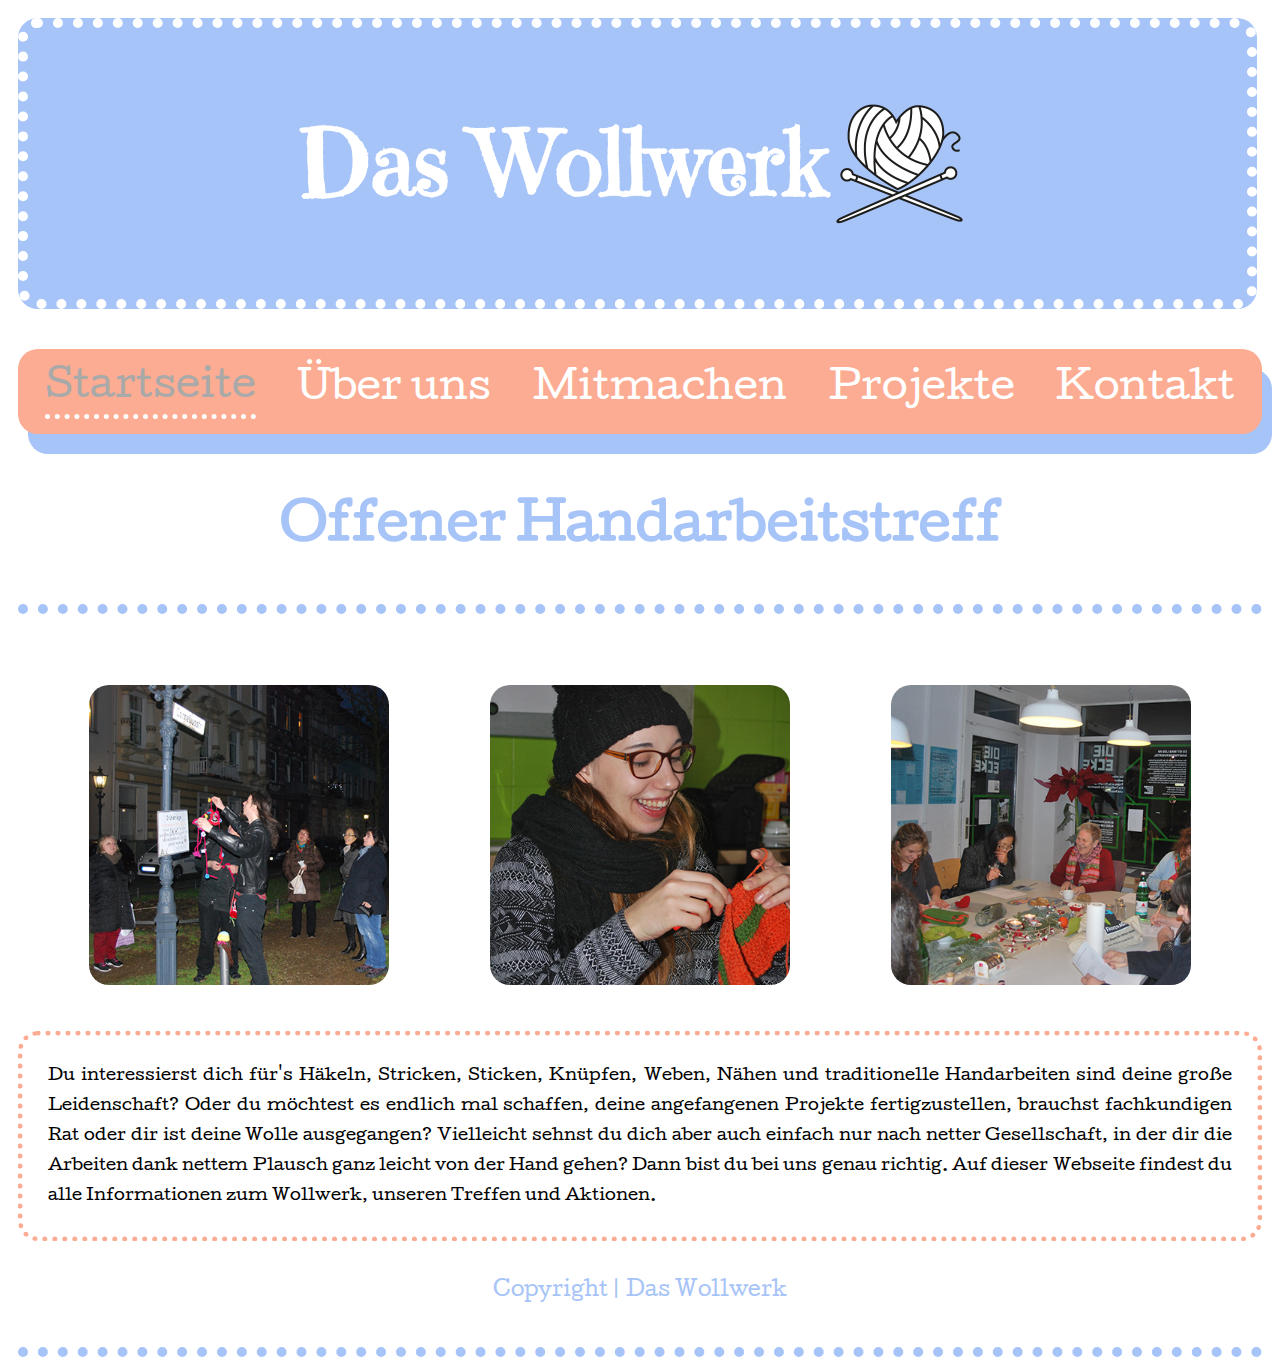
<file: Wollwerk/Projekt1_v2/index.html>
<!DOCTYPE html>
<html lang="en">
<head>
    <meta charset="UTF-8">
    <title>Das Wollwerk - Offener Handarbeitstreff</title>
    <link rel="stylesheet" href="style.css">
    <!--Für Handyansicht:-->
    <meta name="viewport" content="width=device-width, initial-scale=1.0, maximum-scale=1.0, user-scalable=yes">
</head>
<body>
<!--Kasten für Logo und Titel (header)-->
    <div class="logobox">
        <h1>Das Wollwerk</h1>
        <img id="logo" src="img/Wollwerklogobig.png" alt="Logo Wollwerk" width="150px" height="150px">
    </div>
    <!--Navigation-->
    <nav id="navbar">
        <a class="active" href="index.html">Startseite</a>
        <a href="about.html">Über uns</a>
        <a href="workshops.html">Mitmachen</a>
        <a href="projects.html">Projekte</a>
        <a href="contact.html">Kontakt</a>
    </nav>
<main>
    <!--Überschrift-->
        <h2>Offener Handarbeitstreff</h2>
    <!--Kasten für Fotos und Text-->
            <div class="fotobox">
                <img src="img/DSC_0017.JPG" alt="Yarn Bombing" width="300px" height="300px">
                <img src="img/DSC_0049.JPG" alt="Tee beim Häkeln" width="300px" height="300px">
                <img src="img/DSC_0094.JPG" alt="Gemütliche Runde in der Ecke" width="300px" height="300px">
                    <p>Du interessierst dich für's Häkeln, Stricken, Sticken, Knüpfen, Weben, Nähen und traditionelle Handarbeiten
                    sind deine große Leidenschaft? Oder du möchtest es endlich mal schaffen, deine angefangenen Projekte
                    fertigzustellen, brauchst fachkundigen Rat oder dir ist deine Wolle ausgegangen? Vielleicht sehnst du dich
                    aber auch einfach nur nach netter Gesellschaft, in der dir die Arbeiten dank nettem Plausch ganz leicht von
                    der Hand gehen? Dann bist du bei uns genau richtig. Auf dieser Webseite findest du alle Informationen zum
                    Wollwerk, unseren Treffen und Aktionen.
                    </p>
                <!--Fußzeile-->
                <div id="footer">
                    Copyright | Das Wollwerk
                </div>
            </div>
</main>
</body>
</html>
</file>
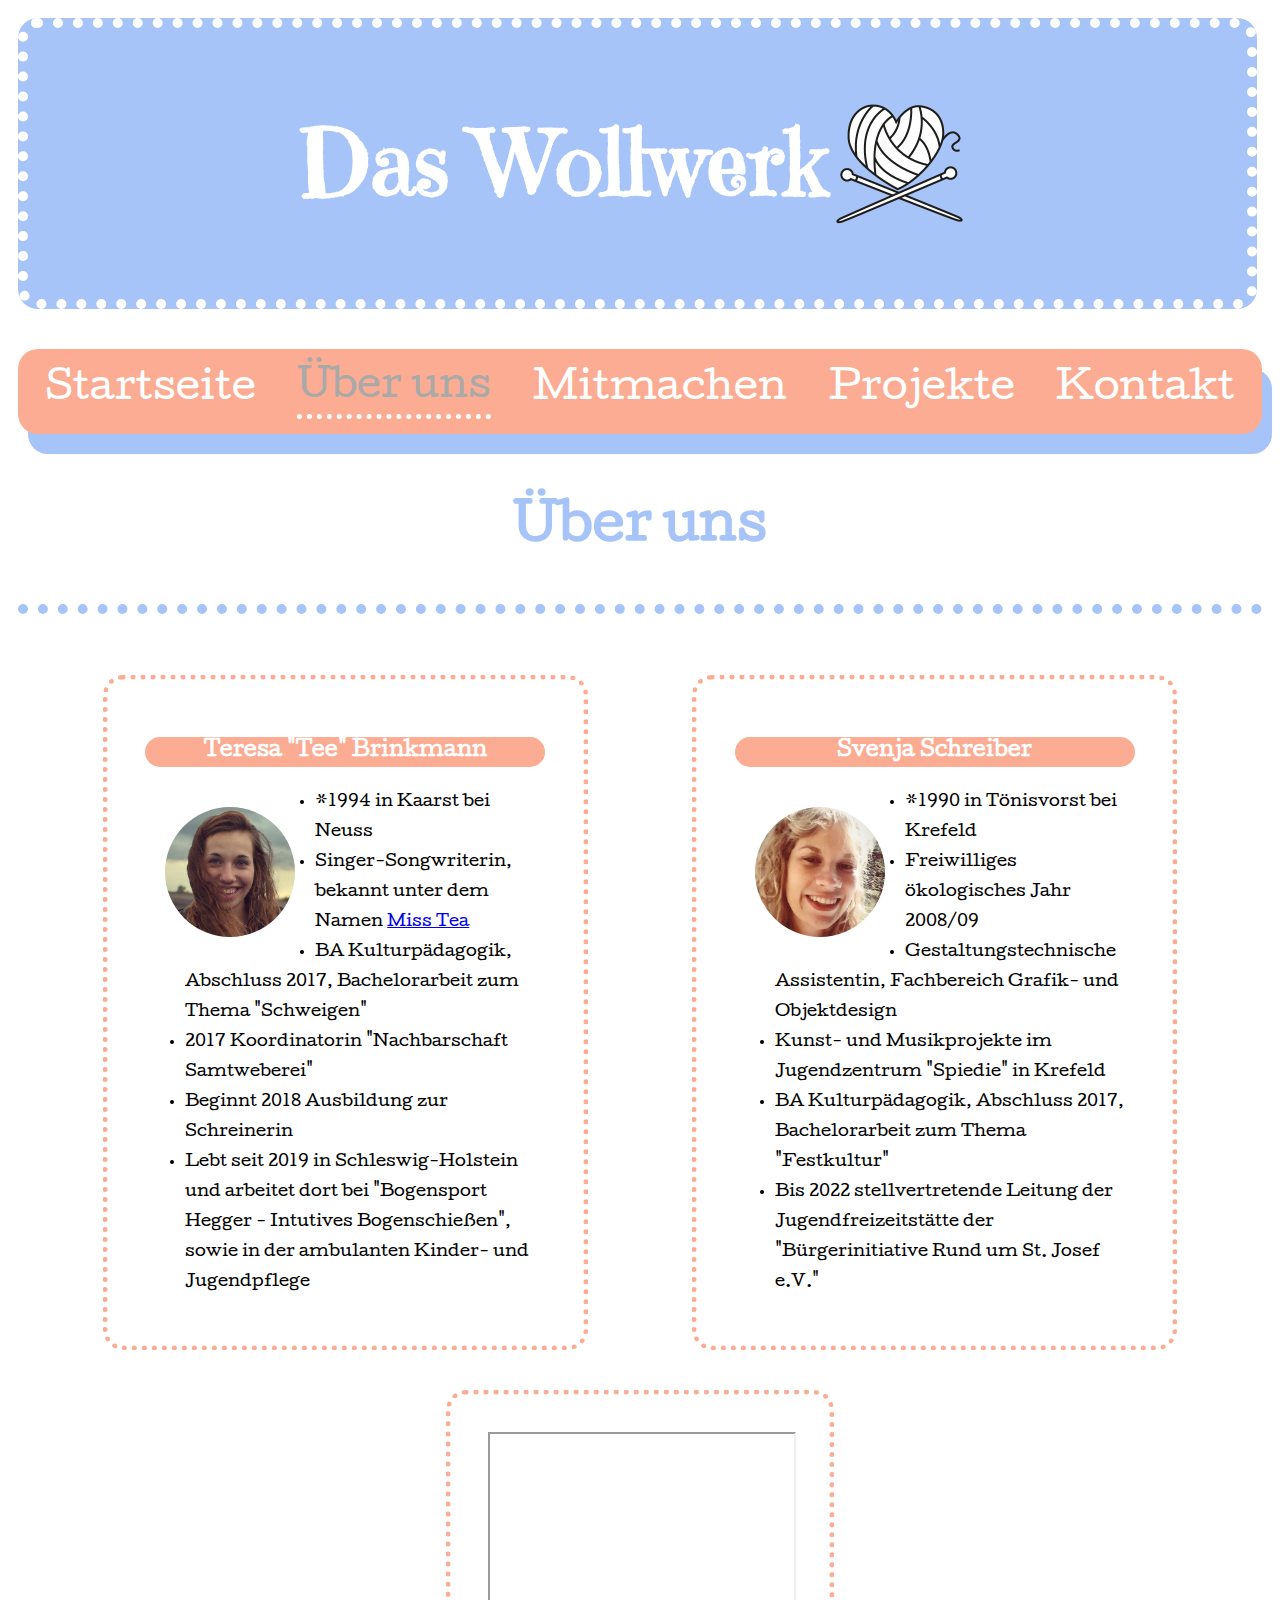
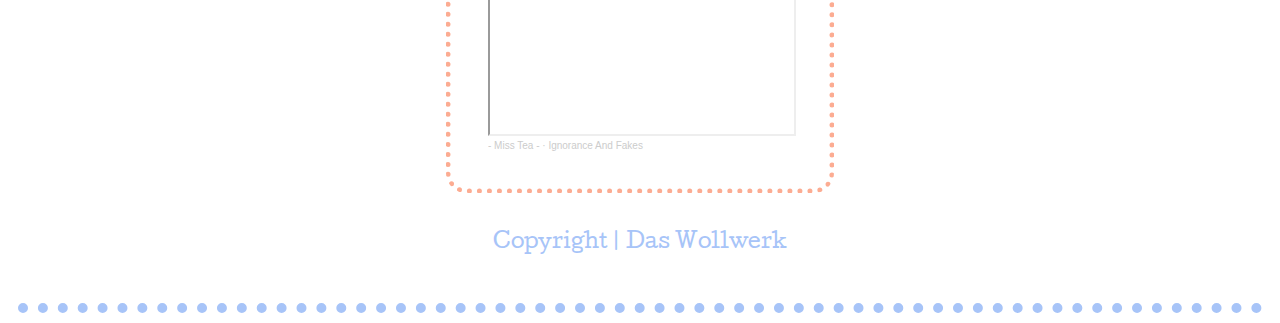
<file: Wollwerk/Projekt1_v2/about.html>
<!DOCTYPE html>
<html lang="en">
<head>
    <meta charset="UTF-8">
    <title>Das Wollwerk - Offener Handarbeitstreff</title>
    <link rel="stylesheet" href="style.css">
    <!--Für Handyansicht:-->
    <meta name="viewport" content="width=device-width, initial-scale=1.0, maximum-scale=1.0, user-scalable=yes">
</head>
<body>
<!--Kasten für Logo und Titel (header)-->
    <div class="logobox">
        <h1>Das Wollwerk</h1>
        <img id="logo" src="img/Wollwerklogobig.png" alt="Logo Wollwerk" width="150px" height="150px">
    </div>
<!--Navigation-->
<nav id="navbar">
    <a href="index.html">Startseite</a>
    <a class="active" href="about.html">Über uns</a>
    <a href="workshops.html">Mitmachen</a>
    <a href="projects.html">Projekte</a>
    <a href="contact.html">Kontakt</a>
</nav>
<!--Überschrift-->
<h2>Über uns</h2>
<!--Drei Kästen in einem Kasten, damit sie gleichmäßig verteilt werden können-->
<div id="boxbox">
    <div class="box">
        <h3>Teresa "Tee" Brinkmann</h3>
            <div class="rund">
                <img src="img/misstea.jpg" alt="Miss Tea" width="400px" height="400px">
            </div>
        <ul>
            <li>*1994 in Kaarst bei Neuss</li>
            <li>Singer-Songwriterin, bekannt unter dem Namen <a href="https://soundcloud.com/misstea1" target="_blank">Miss Tea</a></li>
            <li>BA Kulturpädagogik, Abschluss 2017, Bachelorarbeit zum Thema "Schweigen"</li>
            <li>2017 Koordinatorin "Nachbarschaft Samtweberei"</li>
            <li>Beginnt 2018 Ausbildung zur Schreinerin</li>
            <li>Lebt seit 2019 in Schleswig-Holstein und arbeitet dort bei "Bogensport Hegger - Intutives Bogenschießen", sowie in der ambulanten Kinder- und Jugendpflege</li>
        </ul>
    </div>
    <div class="box">
        <h3>Svenja Schreiber</h3>
            <div class="rund">
                <img src="img/svenja.jpg" alt="Svenja" width="400px" height="400px">
            </div>
        <ul>
            <li>*1990 in Tönisvorst bei Krefeld</li>
            <li>Freiwilliges ökologisches Jahr 2008/09</li>
            <li>Gestaltungstechnische Assistentin, Fachbereich Grafik- und Objektdesign</li>
            <li>Kunst- und Musikprojekte im Jugendzentrum "Spiedie" in Krefeld</li>
            <li>BA Kulturpädagogik, Abschluss 2017, Bachelorarbeit zum Thema "Festkultur"</li>
            <li>Bis 2022 stellvertretende Leitung der Jugendfreizeitstätte der "Bürgerinitiative Rund um St. Josef e.V."</li>
        </ul>
    </div>
    <div class="box">
        <iframe width="100%" height="300" allow="autoplay" src="https://w.soundcloud.com/player/?url=https%3A//api.soundcloud.com/tracks/126203230&color=%23f6f6f6&auto_play=false&hide_related=false&show_comments=true&show_user=true&show_reposts=false&show_teaser=true&visual=true"></iframe><div style="font-size: 10px; color: #cccccc;line-break: anywhere;word-break: normal;overflow: hidden;white-space: nowrap;text-overflow: ellipsis; font-family: Interstate,Lucida Grande,Lucida Sans Unicode,Lucida Sans,Garuda,Verdana,Tahoma,sans-serif;font-weight: 100;"><a href="https://soundcloud.com/misstea1" title="- Miss Tea -" target="_blank" style="color: #cccccc; text-decoration: none;">- Miss Tea -</a> · <a href="https://soundcloud.com/misstea1/ignorance-and-fakes" title="Ignorance And Fakes" target="_blank" style="color: #cccccc; text-decoration: none;">Ignorance And Fakes</a></div>
    </div>
    <!--Fußzeile-->
<div id="footer">
        Copyright | Das Wollwerk
</div>
</div>
</body>
</html>
</file>
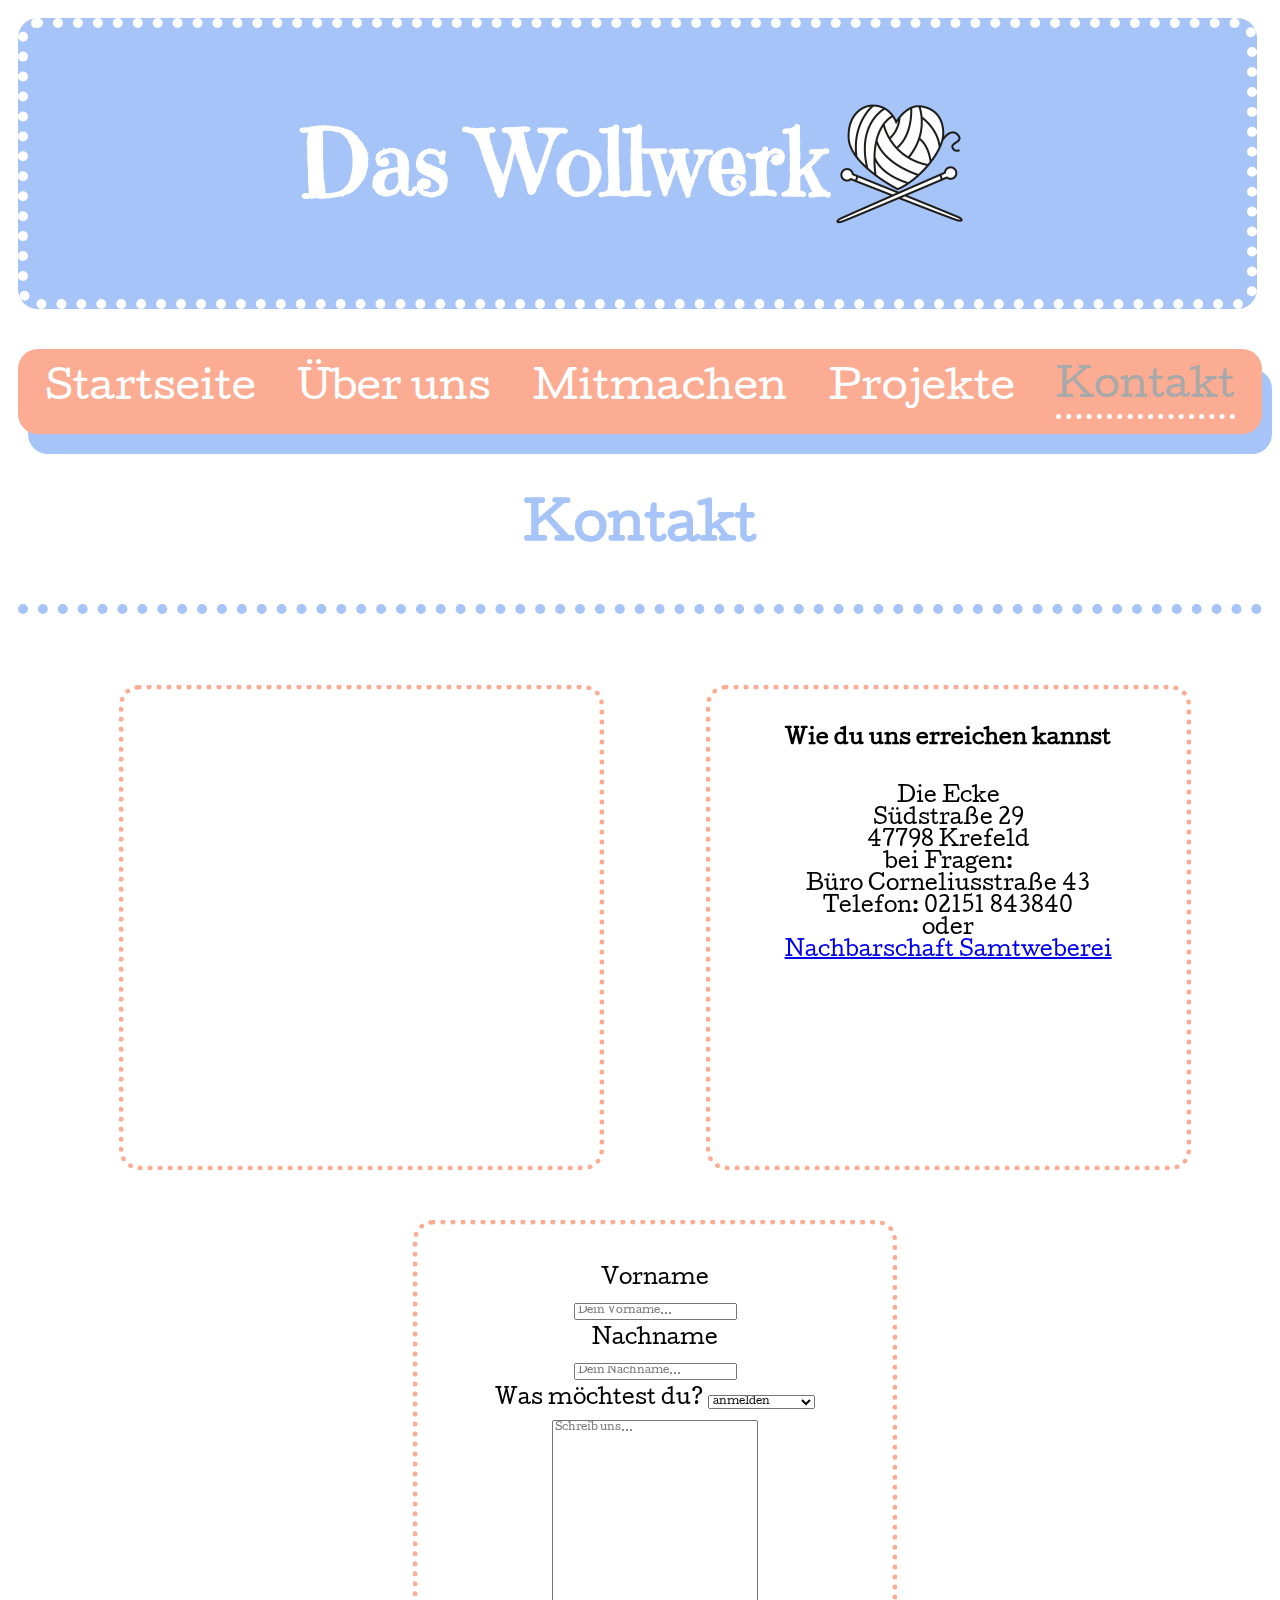
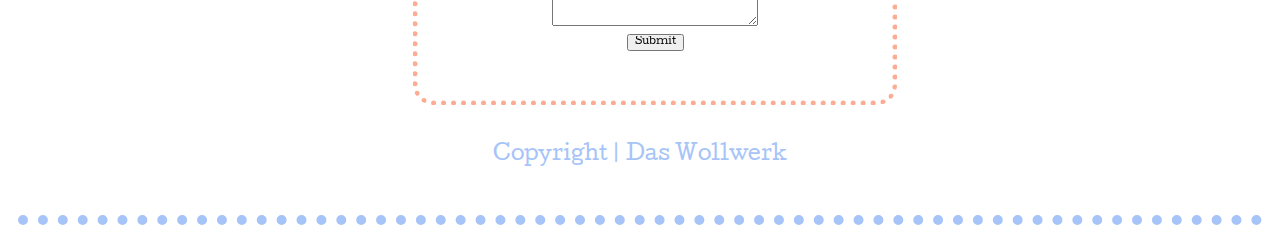
<file: Wollwerk/Projekt1_v2/contact.html>
<!DOCTYPE html>
<html lang="en">
<head>
    <meta charset="UTF-8">
    <title>Das Wollwerk - Offener Handarbeitstreff</title>
    <link rel="stylesheet" href="style.css">
    <!--Für Handyansicht:-->
    <meta name="viewport" content="width=device-width, initial-scale=1.0, maximum-scale=1.0, user-scalable=yes">
</head>
<body>
<!--Kasten für Logo und Titel (header)-->
    <div class="logobox">
        <h1>Das Wollwerk</h1>
        <img id="logo" src="img/Wollwerklogobig.png" alt="Logo Wollwerk" width="150px" height="150px">
    </div>
<!--Navigation-->
<nav id="navbar">
    <a href="index.html">Startseite</a>
    <a href="about.html">Über uns</a>
    <a href="workshops.html">Mitmachen</a>
    <a href="projects.html">Projekte</a>
    <a class="active" href="contact.html">Kontakt</a>
</nav>
<!--Überschrift-->
    <h2>Kontakt</h2>
<!--Drei Kästen in einem, damit sie gleichmäßig verteilt sind-->
    <div id="boxbox">
        <div class="adressbox">
            <iframe src="https://www.google.com/maps/embed?pb=!1m14!1m8!1m3!1d277.6416760730753!2d6.558985092948153!3d51.326983613457394!3m2!1i1024!2i768!4f13.1!3m3!1m2!1s0x47b8affe7cacf13f%3A0x4adf15c739041115!2zU8O8ZHN0cmHDn2UsIDQ3Nzk4IEtyZWZlbGQ!5e0!3m2!1sde!2sde!4v1664363210041!5m2!1sde!2sde" width="450" height="450" frameborder="0" allowfullscreen="" loading="lazy" referrerpolicy="no-referrer-when-downgrade"></iframe>
        </div>
        <div class="adressbox">
            <h4>Wie du uns erreichen kannst</h4>
                <p> Die Ecke <br> Südstraße 29 <br> 47798 Krefeld <br> bei Fragen: <br> Büro Corneliusstraße 43 <br> Telefon: 02151 843840
                    <br> oder <br> <a href="https://samtweberviertel.de/nachbarschaftszimmer-shedhalle/" target="_blank">Nachbarschaft Samtweberei</a></p>
        </div>
        <!--Kontaktformular (ohne den php-Teil)-->
        <div class="adressbox">
        <div class="kontaktformular">
            <label for="vname">Vorname</label><br>
            <input type="text" id="vname" name="Vorname" style="font-family:Cutive,sans-serif; font-size: 10px" placeholder="Dein Vorname..."><br>
            <label for="nname">Nachname</label><br>
            <input type="text" id="nname" name="Nachname" style="font-family:Cutive,sans-serif; font-size: 10px" placeholder="Dein Nachname..."><br>
            <label for="kontaktgrund">Was möchtest du?</label>
            <select id="kontaktgrund" name="Was möchtest du?" style="font-family:Cutive,sans-serif; font-size: 10px">
                <option value="anmelden">anmelden</option>
                <option value="abmelden">abmelden</option>
                <option value="Projektanfrage">Projektanfrage</option>
                <option value="Sonstiges">Sonstiges</option>
            </select>
            <textarea id="mitteilen" name="mitteilen" placeholder="Schreib uns..." style="width:200px; height:200px"></textarea><br>
            <input type="submit" value="Submit" style="font-family:Cutive,sans-serif; font-size: 10px">
        </div>
        </div>
        <!--Fußzeile-->
        <div id="footer">
            Copyright | Das Wollwerk
        </div>
    </div>

</body>
</html>
</file>
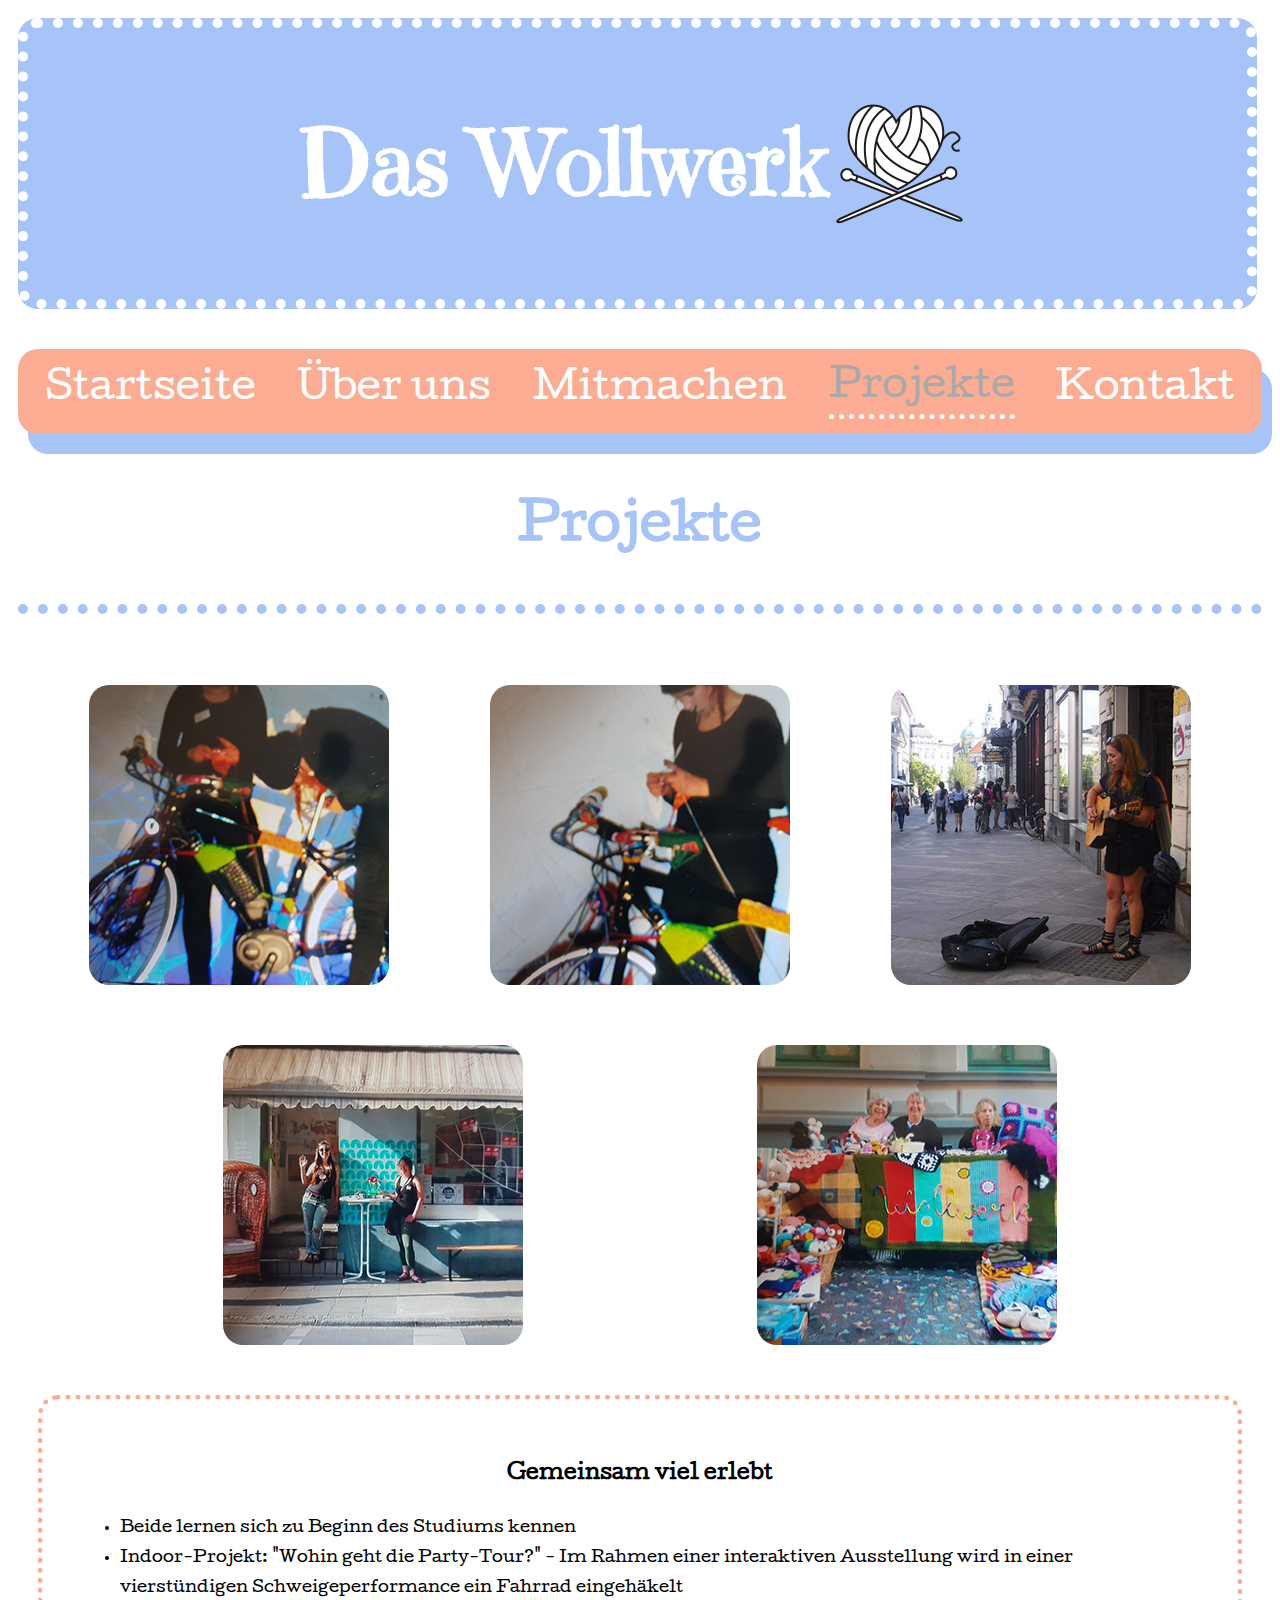
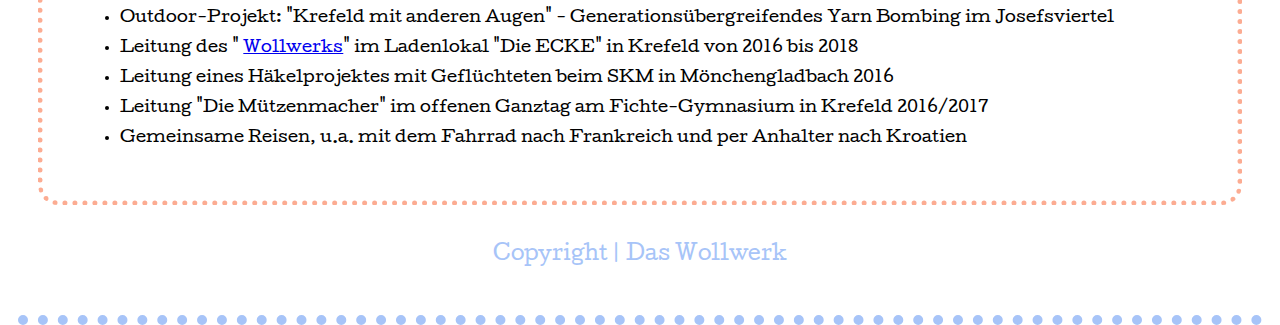
<file: Wollwerk/Projekt1_v2/projects.html>
<!DOCTYPE html>
<html lang="en">
<head>
    <meta charset="UTF-8">
    <title>Das Wollwerk - Offener Handarbeitstreff</title>
    <link rel="stylesheet" href="style.css">
    <!--Für Handyansicht:-->
    <meta name="viewport" content="width=device-width, initial-scale=1.0, maximum-scale=1.0, user-scalable=yes">
</head>
<body>
<!--Kasten für Logo und Titel (header)-->
    <div class="logobox">
        <h1>Das Wollwerk</h1>
        <img id="logo" src="img/Wollwerklogobig.png" alt="Logo Wollwerk" width="150px" height="150px">
    </div>
<!--Navigation-->
<nav id="navbar">
    <a href="index.html">Startseite</a>
    <a href="about.html">Über uns</a>
    <a href="workshops.html">Mitmachen</a>
    <a class="active" href="projects.html">Projekte</a>
    <a href="contact.html">Kontakt</a>
</nav>
<!--Überschrift-->
    <h2>
        Projekte
    </h2>
<!--Box für gleichmäßige Verteilung der Fotos, Textbox für gleichmäßige Verteilung IN der Box-->
        <div class="fotobox">
            <img src="img/schweigeperformance1.jpg" alt="Schweigeperformance" width="300px" height="300px">
            <img src="img/schweigeperformance2.jpg" alt="Schweigeperformance" width="300px" height="300px">
            <img src="img/strassenmusik.jpg" alt="Tee macht Straßenmusik in Ljubljana" width="300px" height="300px">
            <img src="img/dieecke.jpg" alt="Tee und Svenja vor der Ecke, Südstraße" width="300px" height="300px">
            <img src="img/wollwerktroedel.jpg" alt="Wollwerk Trödelmarktstand" width="300px" height="300px">

            <div class="box">
                <h4>Gemeinsam viel erlebt</h4>
                <ul>
                    <li>Beide lernen sich zu Beginn des Studiums kennen</li>
                    <li>Indoor-Projekt: "Wohin geht die Party-Tour?" - Im Rahmen einer interaktiven Ausstellung wird in einer vierstündigen Schweigeperformance ein Fahrrad eingehäkelt</li>
                    <li>Outdoor-Projekt: "Krefeld mit anderen Augen" - Generationsübergreifendes Yarn Bombing im Josefsviertel</li>
                    <li>Leitung des " <a href="https://samtweberviertel.de/handarbeit-erleben-beim-wollwerk/" target="_blank">Wollwerks</a>" im Ladenlokal "Die ECKE" in Krefeld von 2016 bis 2018</li></li>
                    <li>Leitung eines Häkelprojektes mit Geflüchteten beim SKM in Mönchengladbach 2016</li>
                    <li>Leitung "Die Mützenmacher" im offenen Ganztag am Fichte-Gymnasium in Krefeld 2016/2017</li>
                    <li>Gemeinsame Reisen, u.a. mit dem Fahrrad nach Frankreich und per Anhalter nach Kroatien</li>
                </ul>
            </div>
            <!--Fußzeile-->
            <div id="footer">
                Copyright | Das Wollwerk
            </div>
        </div>
</body>
</html>
</file>
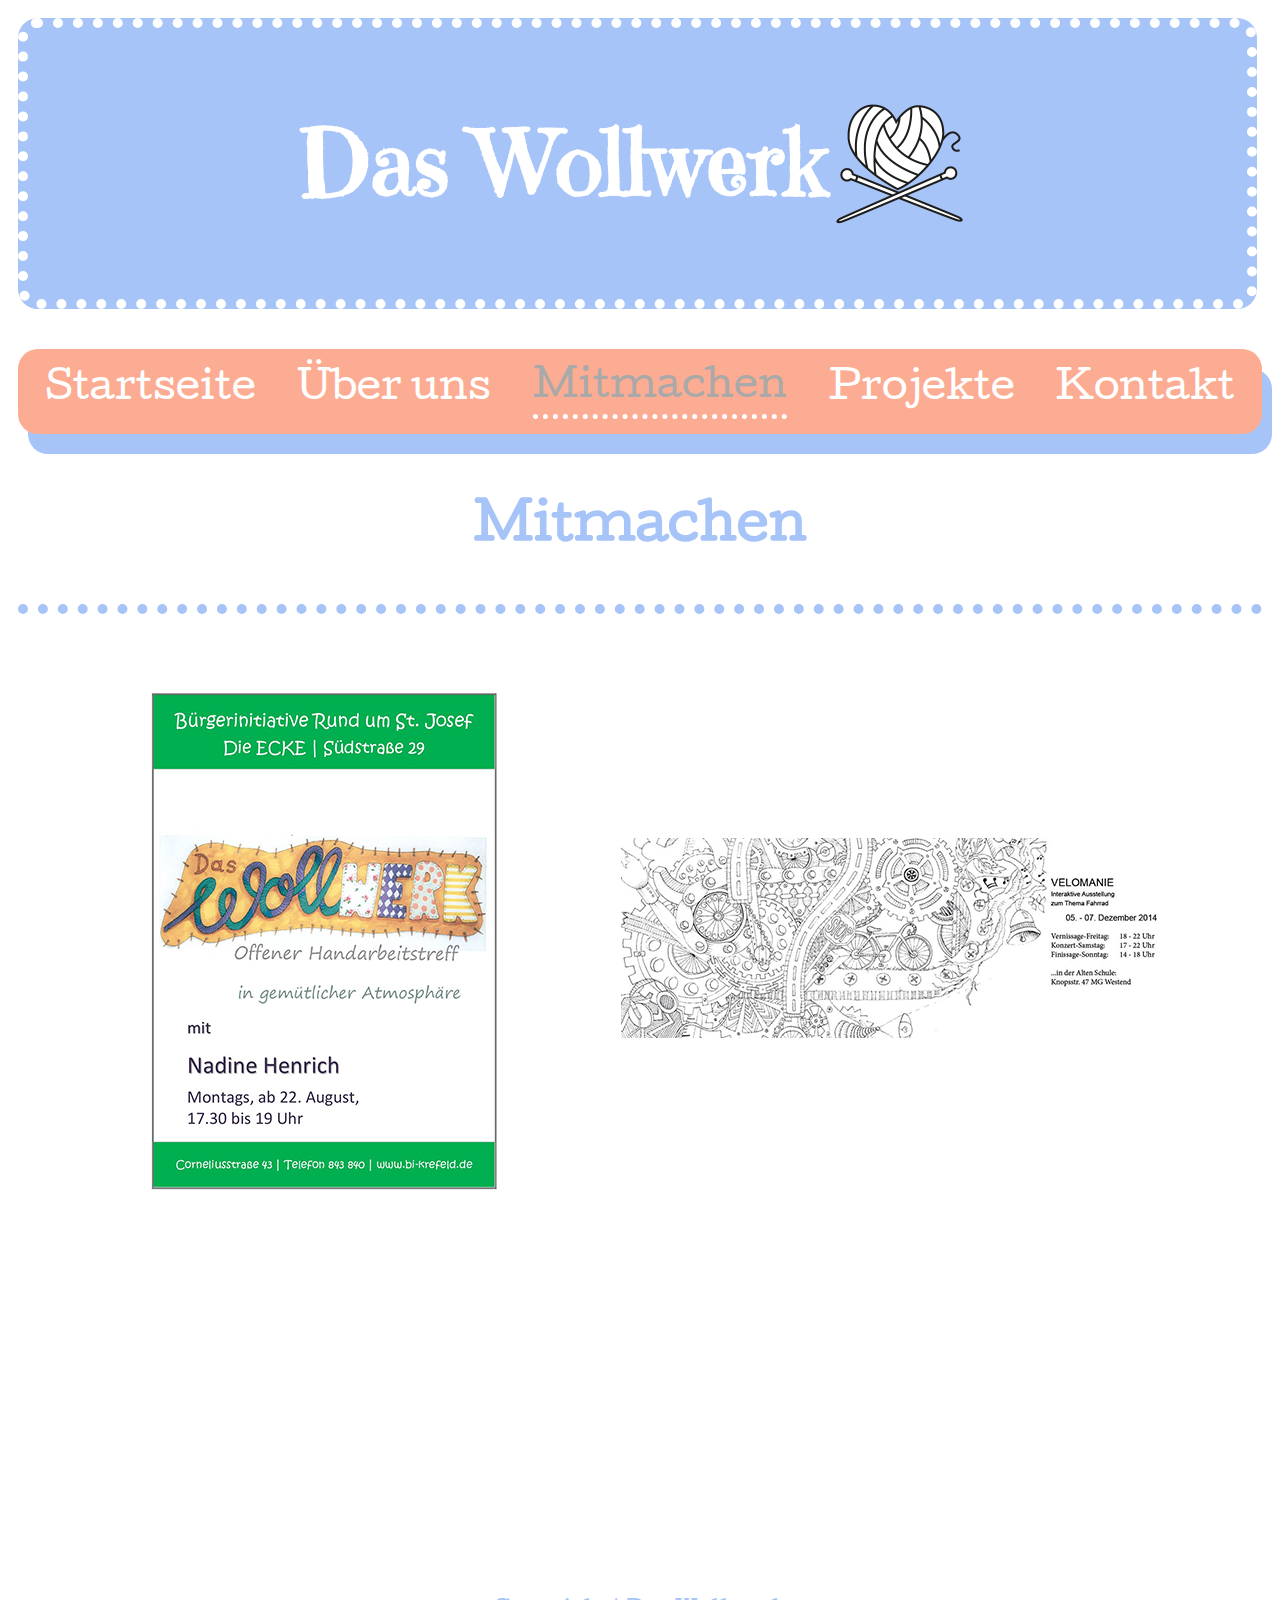
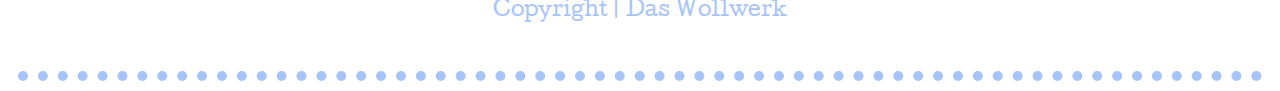
<file: Wollwerk/Projekt1_v2/workshops.html>
<!DOCTYPE html>
<html lang="en">
<head>
    <meta charset="UTF-8">
    <title>Das Wollwerk - Offener Handarbeitstreff</title>
    <link rel="stylesheet" href="style.css">
    <!--Für Handyansicht:-->
    <meta name="viewport" content="width=device-width, initial-scale=1.0, maximum-scale=1.0, user-scalable=yes">
</head>
<!--Kasten für Logo und Titel (header)-->
<body>
    <div class="logobox">
        <h1>Das Wollwerk</h1>
        <img id="logo" src="img/Wollwerklogobig.png" alt="Logo Wollwerk" width="150px" height="150px">
    </div>
    <!--Navigation-->
<nav id="navbar">
    <a href="index.html">Startseite</a>
    <a href="about.html">Über uns</a>
    <a class="active" href="workshops.html">Mitmachen</a>
    <a href="projects.html">Projekte</a>
    <a href="contact.html">Kontakt</a>
</nav>
    <!--Überschrift-->
<h2>Mitmachen</h2>
    <!--Gleichmäßiges Verteilen des Contents durch Kasten-->
        <div id="boxbox">
                <img src="img/wollwerk2.0.jpg" alt="Flyer Wollwerk neu">
                <img src="img/velomanie.jpg" alt="Flyer Velomanie" height="200px">
                <iframe title="vimeo-player" src="https://player.vimeo.com/video/180624601?h=fe02721cbb" width="640" height="360" frameborder="0" allowfullscreen></iframe>
        </div>
    <!--Fußzeile-->
    <div id="footer">
        Copyright | Das Wollwerk
    </div>
</body>
</html>
</file>
<file: Wollwerk/Projekt1_v2/style.css>
/* Schriften */
/* emilys-candy-regular - latin */
@font-face {
    font-family: 'Emilys Candy';
    font-style: normal;
    font-weight: 400;
    src: local(''),
    url('fonts/emilys-candy-v13-latin-regular.woff2') format('woff2'), /* Chrome 26+, Opera 23+, Firefox 39+ */
    url('fonts/emilys-candy-v13-latin-regular.woff') format('woff'); /* Chrome 6+, Firefox 3.6+, IE 9+, Safari 5.1+ */
}
/* cutive-regular - latin */
@font-face {
    font-family: 'Cutive';
    font-style: normal;
    font-weight: 400;
    src: local(''),
    url('fonts/cutive-v17-latin-regular.woff2') format('woff2'), /* Chrome 26+, Opera 23+, Firefox 39+ */
    url('fonts/cutive-v17-latin-regular.woff') format('woff'); /* Chrome 6+, Firefox 3.6+, IE 9+, Safari 5.1+ */
}
/* Logo als Cursor */
html {
    cursor: url("cursor/wollwerklogo.png"), crosshair;
    height: 100vh;
    width: 100vw;
}
/* Es soll immer ein weißer Rand da sein */
body {
    padding: 10px;
}
/* Definition des Logos im Header */
.logobox{
    background-color: #a7c4f8;
    width:98%;
    border-style: dotted;
    border-width: 10px;
    border-color: white;
    border-radius: 20px;
    display:flex;
    /*Positionierung des Logos:*/
    align-items: center;
    justify-content: center;
    /*Damit Logobox auf dem Handy automatisch Größe ändert*/
    flex-shrink: 1;
    flex-grow: 2;
    flex-basis: 50px;
}
.logobox img{
    width: 150px;
    height:150px;
}
/* Typografischer Teil des Logos */
.logobox h1 {
    text-align: center;
    font-family: "Emilys Candy", sans-serif;
    color: white;
    font-size: 90px;
    line-height: 150px;
}
/* Navigationsleiste */
#navbar {
    background: #fcac92;
    border-radius: 20px;
    box-shadow:10px 20px #a7c4f8;
    line-height: 50px;
    font-family: "Cutive", sans-serif;
    text-align: center;
    width:100%;
    margin-top: 40px;
    margin-bottom: 50px;
    display: flex; /* notwendig für flex-wrap usw.*/
    justify-content: space-evenly;
    /*Damit Navbar auf dem Handy automatisch Größe ändert*/
    flex-wrap: wrap;
    flex-shrink: 1;
    flex-grow: 2;
    flex-basis: 50px;
}
/* Typografische Definition der Links in der Navigationsleiste */
#navbar a{
    color: white;
    text-decoration-line: none;
    font-size: 38px;
    margin: 15px;
    align-self: center;
}
/* Hovereffekt auf den Links in der Navigationsleiste */
#navbar a:hover {
    color: darkgrey;
}
/* Zeigt an, welche Seite gerade angewählt ist*/
#navbar a.active{
    color: darkgrey;
    border-bottom-width: thick;
    border-bottom-style: dotted;
    border-bottom-color: white;
}
/* Definition der Fußzeile*/
#footer {
    position: relative;
    bottom: 0;
    border-bottom-style: dotted;
    border-bottom-color: #a7c4f8;
    border-bottom-width: 10px;
    width: 100%;
    color: #a7c4f8;
    font-size: 20px;
    font-family: "Cutive", sans-serif;
    height: 70px;
    text-align: center;
    justify-content: center;
    margin-top: 20px;
}
/* Verteilen der Fotos */
.fotobox {
    height: 360px;
    display: flex;
    justify-content: space-evenly;
    flex-wrap: wrap;
    margin-bottom: 80px;
}
/* Größe der Fotos, Ecken*/
.fotobox img {
    margin:30px;
    height: 300px;
    width: 300px;
    border-radius: 20px;
}
/* Überschrift einzelnen Pages*/
h2 {
    text-align: center;
    font-family: "Cutive", sans-serif;
    font-size: 50px;
    color: #a7c4f8;
    line-height: 50px;
    margin-top:70px;
    padding-bottom: 50px;
    border-bottom-width: 10px;
    border-bottom-style: dotted;
}
/* Überschrift Kästen about*/
h3 {
    text-align: center;
    font-family: "Cutive", sans-serif;
    font-size: 20px;
    background-color:#fcac92;
    color: white;
    border-radius: 20px;
    line-height:30px;
}
/* Überschrift Kasten projects*/
h4 {
    font-size: 20px;
    font-family: "Cutive", sans-serif;
    text-align: center;
    color: black;
}
/* Damit padding von body funktioniert*/
main {
    line-height: 30px;
    width: 100%;
}
/* Definition Fließtext*/
p {
    font-family:"Cutive", sans-serif;
    text-align: justify;
    padding: 2%;
    border-radius: 20px;
    border-style: dotted;
    border-color:#fcac92;
    border-width: thick;
}
/* gleichmäßige Verteilung des contents*/
#boxbox{
    display: flex;
    justify-content: space-evenly;
    flex-wrap: wrap;
    align-items: center;
}
/* (Text)Kästen für about und projects*/
.box {
    min-width: 300px;
    max-width: 400px;
    max-height: 600px;
    padding: 3%;
    margin: 20px;
    border-radius: 20px;
    border-style: dotted;
    border-color:#fcac92;
    border-width: thick;
}
/* runde Bilder*/
.rund img {
    float:left;
    height: 130px;
    width: 130px;
    border-radius: 130px;
    margin:5%;
}
/* ungeordnete Liste (projects)*/
ul  {
    border-radius: 20px;
    border-style: dotted;
    border-color:#fcac92;
    border-width: thick;
    width: 90%;
    margin-bottom: 10px;
}
/* Definition Schrift in Liste*/
li {
    font-family:"Cutive", sans-serif;
    line-height: 30px;
}
/* Damit Fotos über die gesamte Breite Verteilt werden*/
.fotobox .box {
    max-width: 100%
}
/* damit keine doppelte border*/
.box ul{
    border: 0;
}
/* Damit der Rand bei den embedded Boxen aufgehoben wird*/
.embedded {
    border-color: white;
}
/* Definition des Kasten für Adresse (contact)*/
.adressbox {
    float: left;
    width:450px;
    height:450px;
    margin-bottom: 20px;
    margin-top: 30px;
    margin-left:30px;
    border-radius: 20px;
    border-style: dotted;
    border-color:#fcac92;
    border-width: thick;
    padding: 1%;
}
/* Schrift in der Box*/
.adressbox p {
    border:none;/* sonst doppelt*/
    text-align: center;
    font-family: "Cutive", sans-serif;
    font-size: 20px;
}
/*kontaktformular*/
.kontaktformular{
    font-family: "Cutive", sans-serif;
    font-size: 16px;
    align-items: center;
    text-align: center;
    margin: 5%;
}
textarea {
    width:200px;
    font-family: "Cutive", sans-serif;
    font-size: 10px;
    line-height: 10px;
}
label {
    font-family: "Cutive", sans-serif;
    font-size: 20px;
    line-height: 40px;
}
/* Für Handy- und Tabletansicht*/
@media screen and (max-width: 800px){
    /* Verkleinerung des Headers*/
    .logobox h1 {
        font-size: 50px;
        line-height: 50px;
        font-family: "Emilys Candy", sans-serif;
        color: white;
        margin-left: 10px;
    }
    .logobox img{
        width: 120px;
        height: 120px;
    }
    /* Verkleinerung der Links in der Navigationsleiste*/
    #navbar a {
        font-size: 22px;
        line-height: 20px;
    }
    /* Verkleinerung der Seitenüberschrift*/
    h2 {
        font-size: 25px;
        line-height: 30px;
        border-bottom-width: 5px;
    }
    /* Verkleinerung der Boxen*/
    .box{
        max-width: 300px;
        padding: 5%;
    }
    /* Verkleinerung der Schrift innerhalb der Boxen*/
    .box li{
        font-size: 12px;
        line-height: 18px;
        padding:2%;
    }
    /*Verkleinerung des Adresskastens*/
    .adressbox {
        max-width: 290px;
        margin: 5% 0 0 0 ;
    }
    /*Verkleinerung der Schrift innerhalb des Adresskastens*/
    .adressbox p{
        text-align: center;
        padding: 0;
        width: 290px;
    }
    /*Verkleinerung der Map innerhalb des Adresskastens*/
    .adressbox iframe{
        width: 290px;
        height: 450px;
    }
}
/* Für Handyansicht*/
@media screen and (max-width: 450px){
    /*Verkleinerung des Logos*/
    .logobox h1 {
        font-size: 35px;
        line-height: 35px;
    }
    .logobox img{
        width:90px;
        height: 90px;
    }
    label {
        font-family: "Cutive", sans-serif;
        font-size: 15px;
        line-height: 40px;
    }
}
</file>
